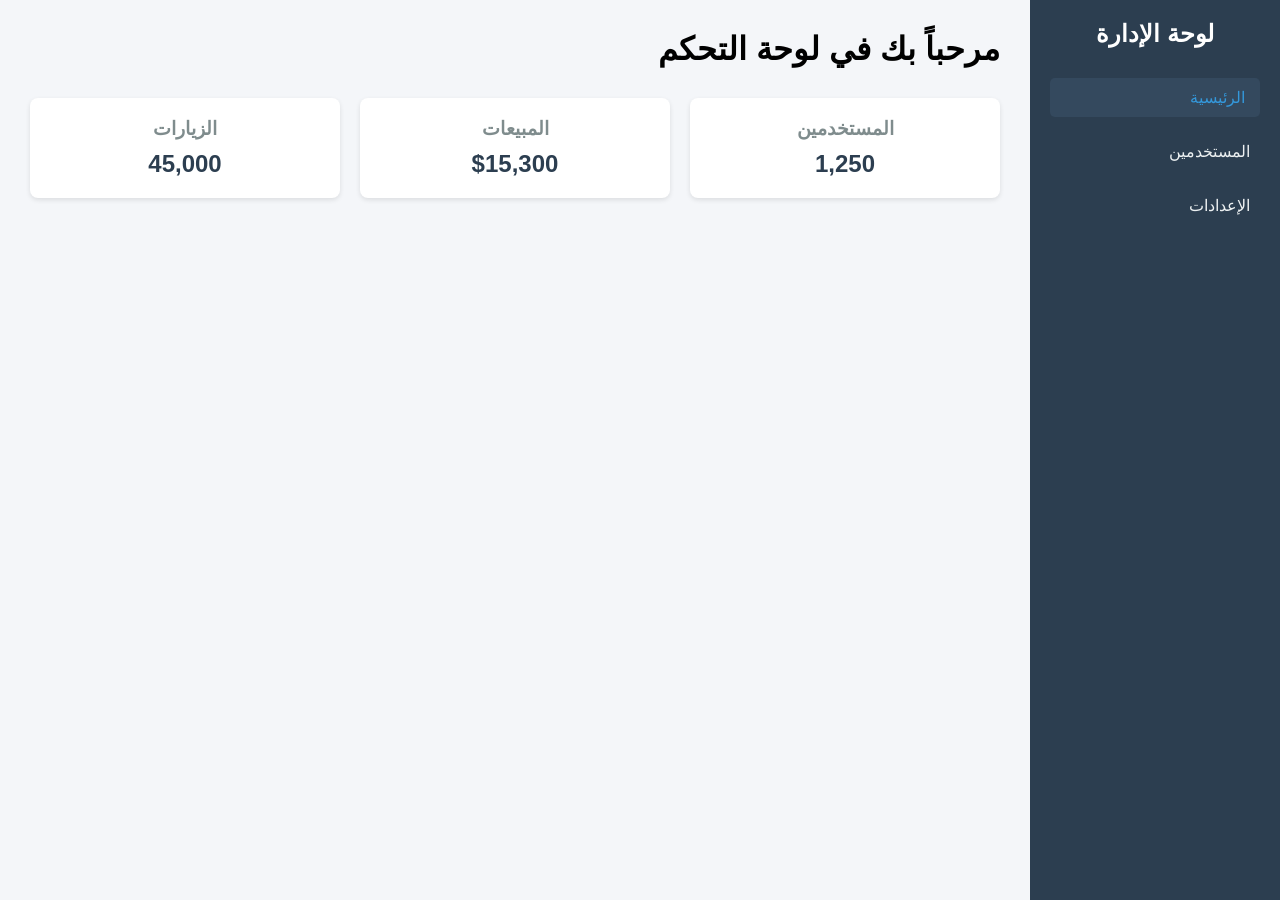
<file: index.html>
<!DOCTYPE html>
<html lang="ar" dir="rtl">
<head>
    <meta charset="UTF-8">
    <meta name="viewport" content="width=device-width, initial-scale=1.0">
    <title>لوحة التحكم | الرئيسية</title>
    <link rel="stylesheet" href="style.css">
</head>
<body>


    <div class="dashboard-container">
        <aside class="sidebar">
            <h2>لوحة الإدارة</h2>
            <ul>
                <li><a href="index.html" class="active">الرئيسية</a>
                <li><a href="users.html">المستخدمين</a></li>
                <li><a href="settings.html">الإعدادات</a></li>
            </ul>
        </aside>


        <main class="main-content">
            <header>
                <h1>مرحباً بك في لوحة التحكم</h1>
            </header>
            
            <section class="stats-grid">
                <div class="card"><h3>المستخدمين</h3><p>1,250</p></div>
                <div class="card"><h3>المبيعات</h3><p>$15,300</p></div>
                <div class="card"><h3>الزيارات</h3><p>45,000</p></div>
            </section>
        </main>
    </div>


</body>
</html>
</file>
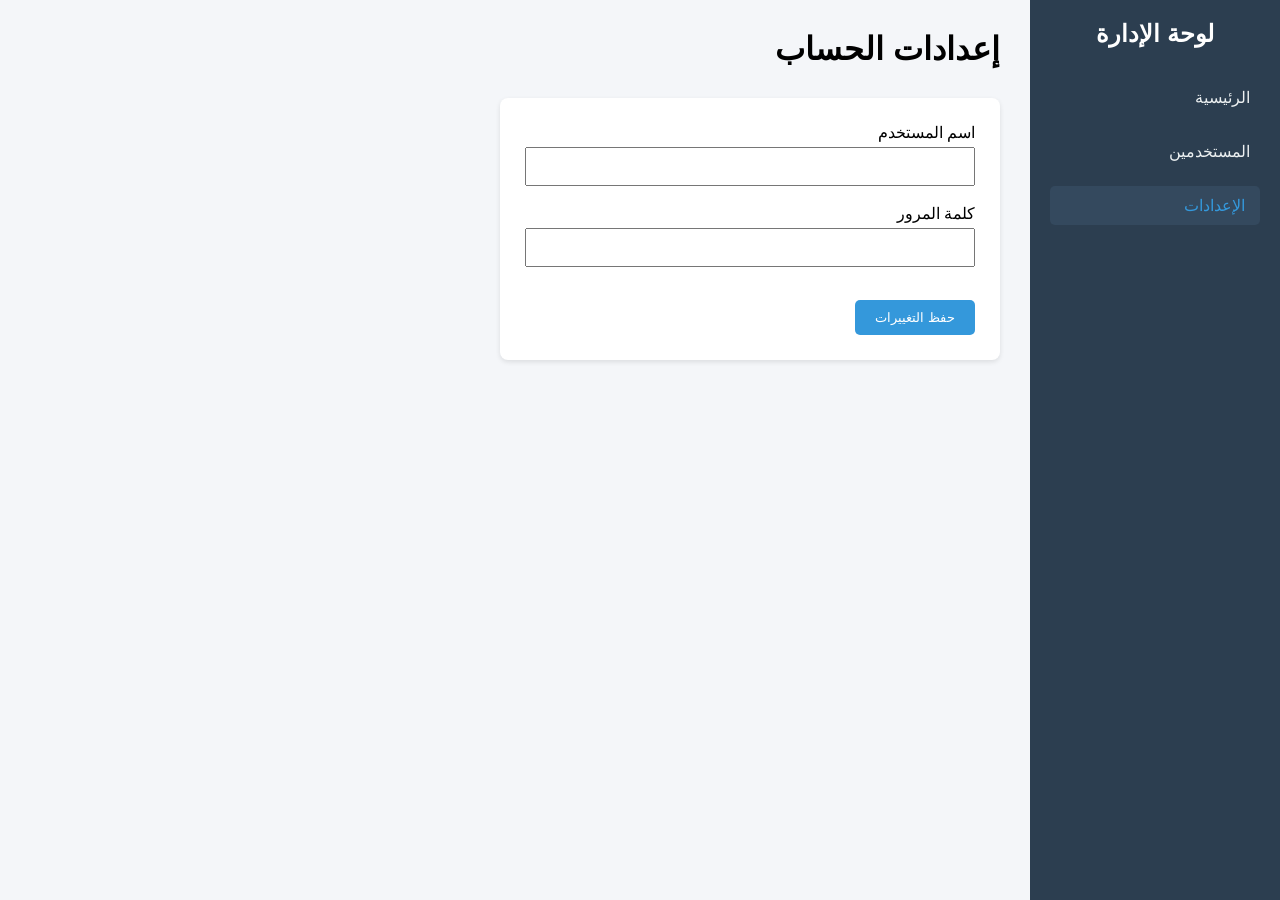
<file: settings.html>
<!DOCTYPE html>
<html lang="ar" dir="rtl">
<head>
    <meta charset="UTF-8">
    <meta name="viewport" content="width=device-width, initial-scale=1.0">
    <title>لوحة التحكم | الرئيسية</title>
    <link rel="stylesheet" href="style.css">
</head>
<body>


    <div class="dashboard-container">
        <aside class="sidebar">
            <h2>لوحة الإدارة</h2>
            <ul>
                <li><a href="index.html">الرئيسية</a></li>
                <li><a href="users.html">المستخدمين</a></li>
                <li><a href="settings.html" class="active">الإعدادات</a></li>
            </ul>
        </aside>


        <main class="main-content">

<header>
<h1>إعدادات الحساب</h1>
</header>

<form>

<label>اسم المستخدم</label>

<input type="text">

<br><br>

<label>كلمة المرور</label>

<input type="password">

<br><br>

<button>حفظ التغييرات</button>

</form>

</main>
    </div>


</body>
</html>
</file>
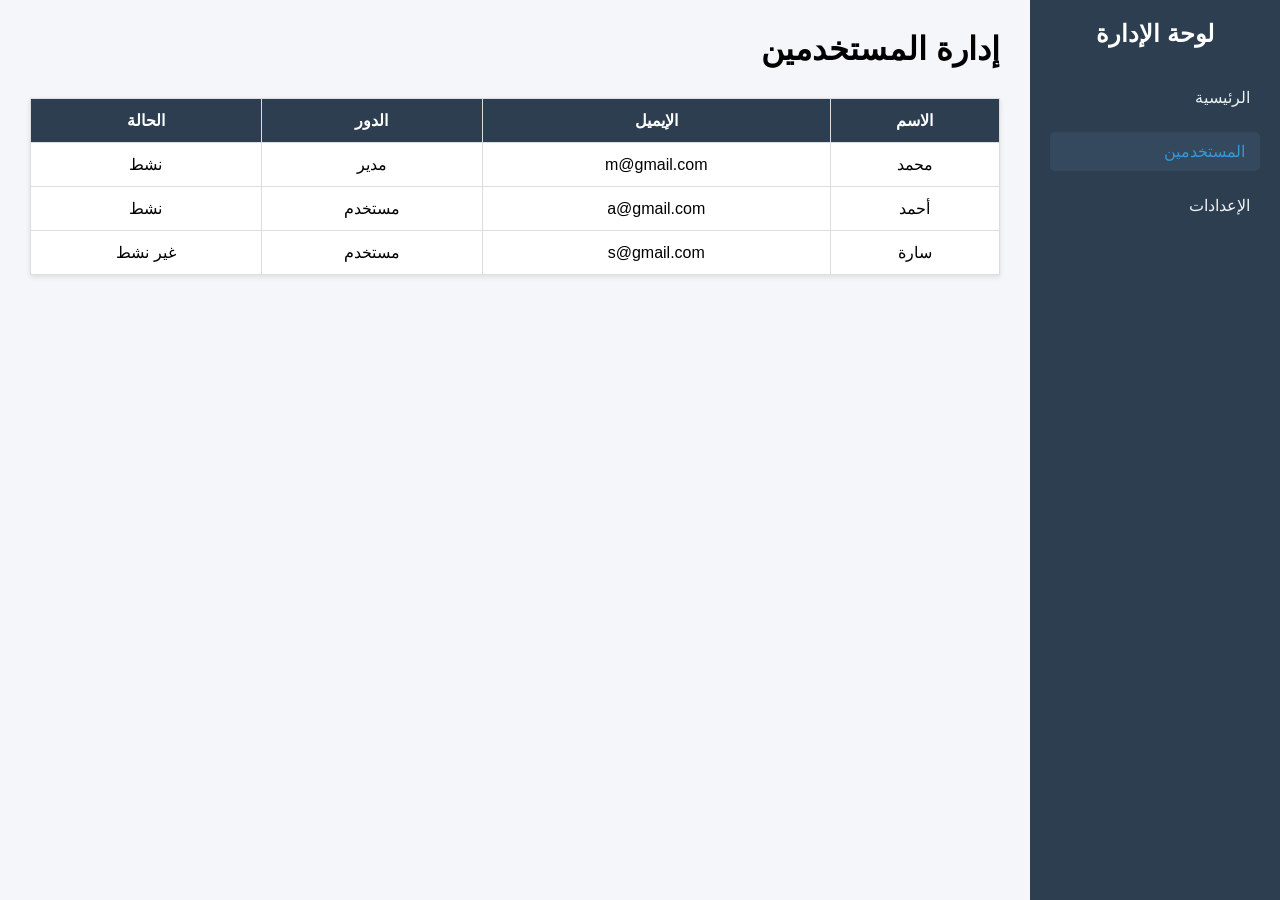
<file: users.html>
<!DOCTYPE html>
<html lang="ar" dir="rtl">
<head>
    <meta charset="UTF-8">
    <meta name="viewport" content="width=device-width, initial-scale=1.0">
    <title>لوحة التحكم | الرئيسية</title>
    <link rel="stylesheet" href="style.css">
</head>
<body>


    <div class="dashboard-container">
        <aside class="sidebar">
            <h2>لوحة الإدارة</h2>
            <ul>
                <li><a href="index.html">الرئيسية</a></li>
                <li><a href="users.html" class="active">المستخدمين</a></li>
                <li><a href="settings.html">الإعدادات</a></li>
            </ul>
        </aside>


        
            <main class="main-content">

<header>
<h1>إدارة المستخدمين</h1>
</header>

<table>

<tr>
<th>الاسم</th>
<th>الإيميل</th>
<th>الدور</th>
<th>الحالة</th>
</tr>

<tr>
<td>محمد</td>
<td>m@gmail.com</td>
<td>مدير</td>
<td>نشط</td>
</tr>

<tr>
<td>أحمد</td>
<td>a@gmail.com</td>
<td>مستخدم</td>
<td>نشط</td>
</tr>

<tr>
<td>سارة</td>
<td>s@gmail.com</td>
<td>مستخدم</td>
<td>غير نشط</td>
</tr>

</table>

</main>
        
    </div>
   

</body>
</html>
</file>
<file: style.css>
/* إزالة المسافات الافتراضية للمتصفح */
* {
    margin: 0;
    padding: 0;
    box-sizing: border-box;
}


body {
    font-family: 'Arial', sans-serif;
    background-color: #f4f6f9;
}


/* التخطيط الشبكي للحاوية الكبيرة */
.dashboard-container {
    display: grid;
    grid-template-columns: 250px 1fr; /* العمود الأول 250 بكسل، العمود الثاني يأخذ باقي المساحة */
    min-height: 100vh; /* جعل طول الموقع يأخذ كامل ارتفاع الشاشة */
}


/* تنسيق الشريط الجانبي */
.sidebar {
    background-color: #2c3e50;
    color: white;
    padding: 20px;
}


.sidebar h2 {
    margin-bottom: 30px;
    text-align: center;
}


.sidebar ul {
    list-style: none;
}


.sidebar ul li {
    margin-bottom: 15px;
}


.sidebar ul li a {
    color: #ecf0f1;
    text-decoration: none;
    display: block;
    padding: 10px;
    border-radius: 5px;
    transition: 0.3s;
}


/* تأثير المرور وتنسيق الصفحة النشطة */
.sidebar ul li a:hover, .sidebar ul li a.active {
    background-color: #34495e;
    color: #3498db;
    padding-right: 15px; /* إزاحة بسيطة لإعطاء حيوية */
}


/* تنسيق المحتوى الرئيسي */
.main-content {
    padding: 30px;
}


header {
    margin-bottom: 30px;
}


/* تقسيم الكروت باستخدام Grid */
.stats-grid {
    display: grid;
    grid-template-columns: repeat(auto-fit, minmax(200px, 1fr));
    gap: 20px;
}


.card {
    background-color: white;
    padding: 20px;
    border-radius: 8px;
    box-shadow: 0 2px 5px rgba(0,0,0,0.1);
    text-align: center;
}


.card h3 {
    color: #7f8c8d;
    margin-bottom: 10px;
}


.card p {
    font-size: 24px;
    font-weight: bold;
    color: #2c3e50;
}

table {
    width: 100%;
    border-collapse: collapse;
    background: white;
    box-shadow: 0 2px 5px rgba(0,0,0,.1);
}

table th,
table td {
    border: 1px solid #ddd;
    padding: 12px;
    text-align: center;
}

table th {
    background: #2c3e50;
    color: white;
}

form {
    background: white;
    padding: 25px;
    border-radius: 8px;
    box-shadow: 0 2px 5px rgba(0,0,0,.1);
    max-width: 500px;
}

form input {
    width: 100%;
    padding: 10px;
    margin-top: 5px;
}

form button {
    margin-top: 15px;
    padding: 10px 20px;
    background: #3498db;
    color: white;
    border: none;
    border-radius: 5px;
    cursor: pointer;
}

form button:hover {
    background: #2980b9;
}
</file>
